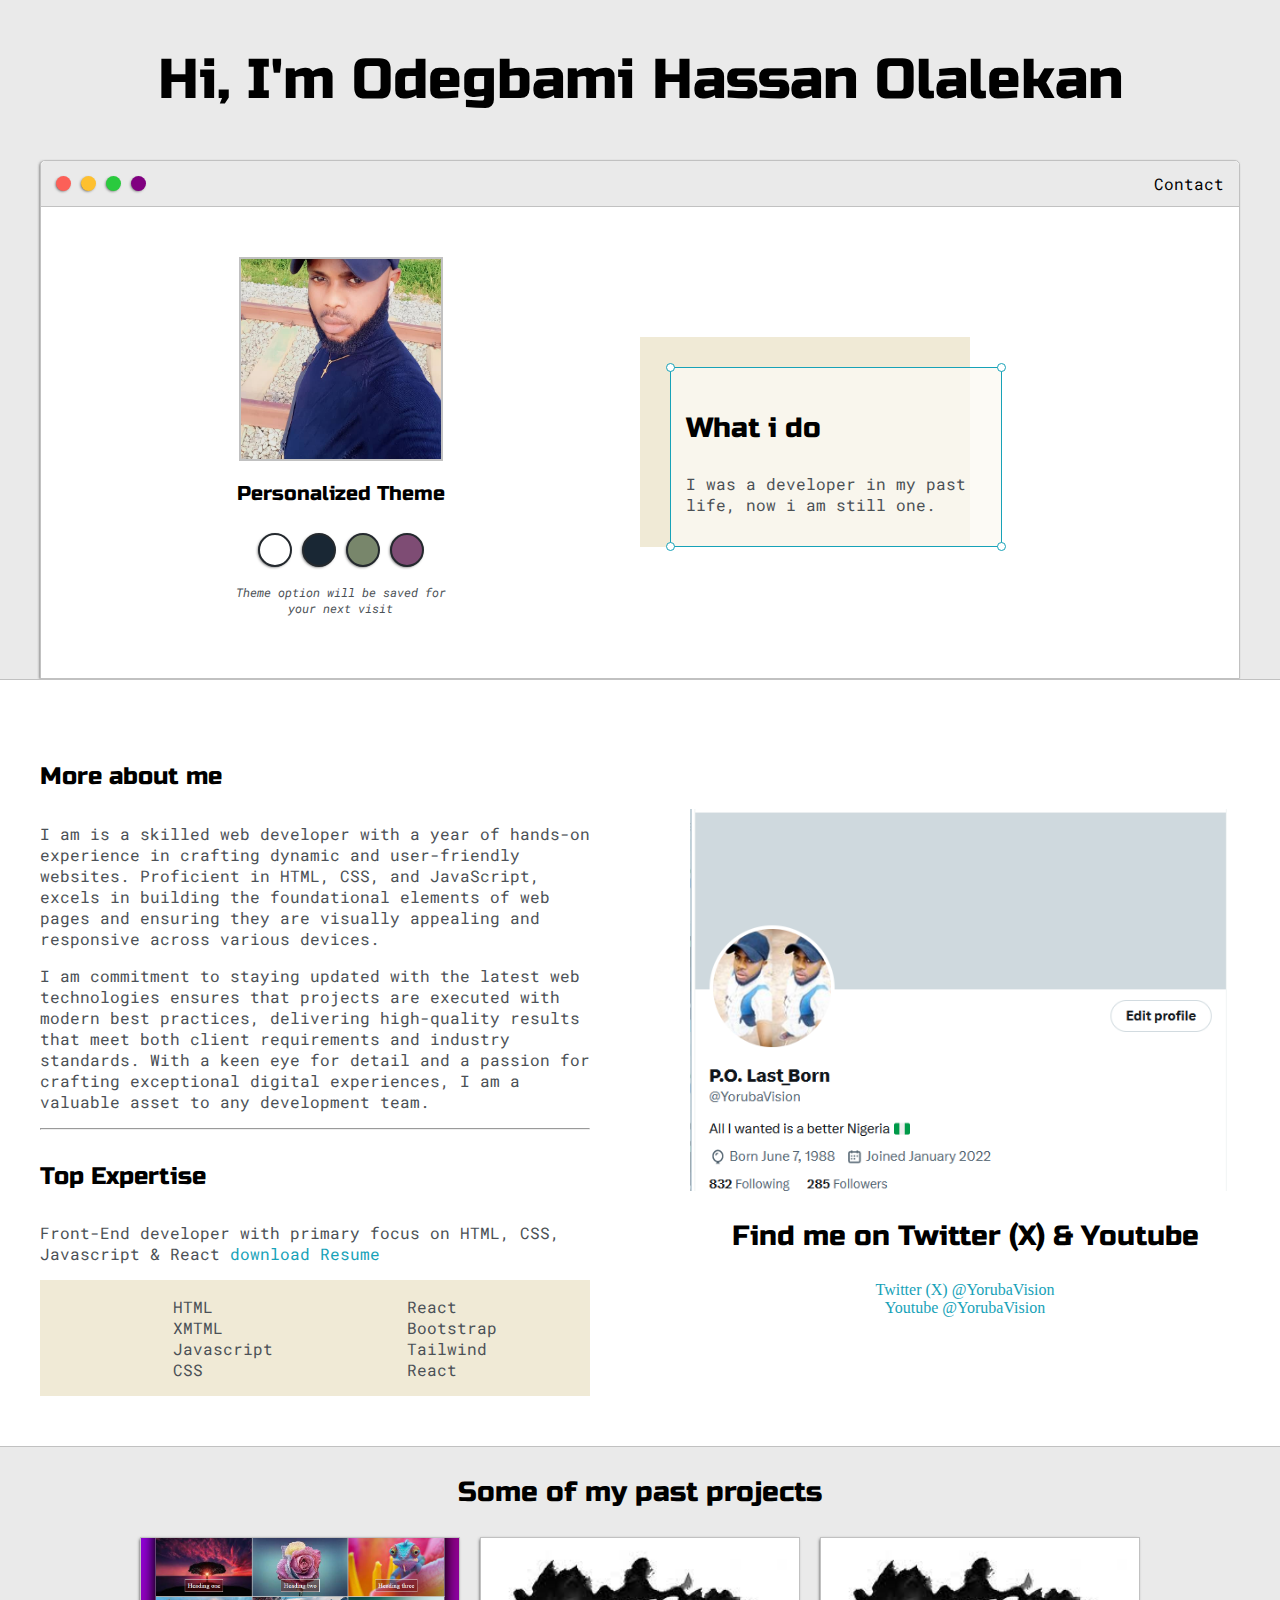
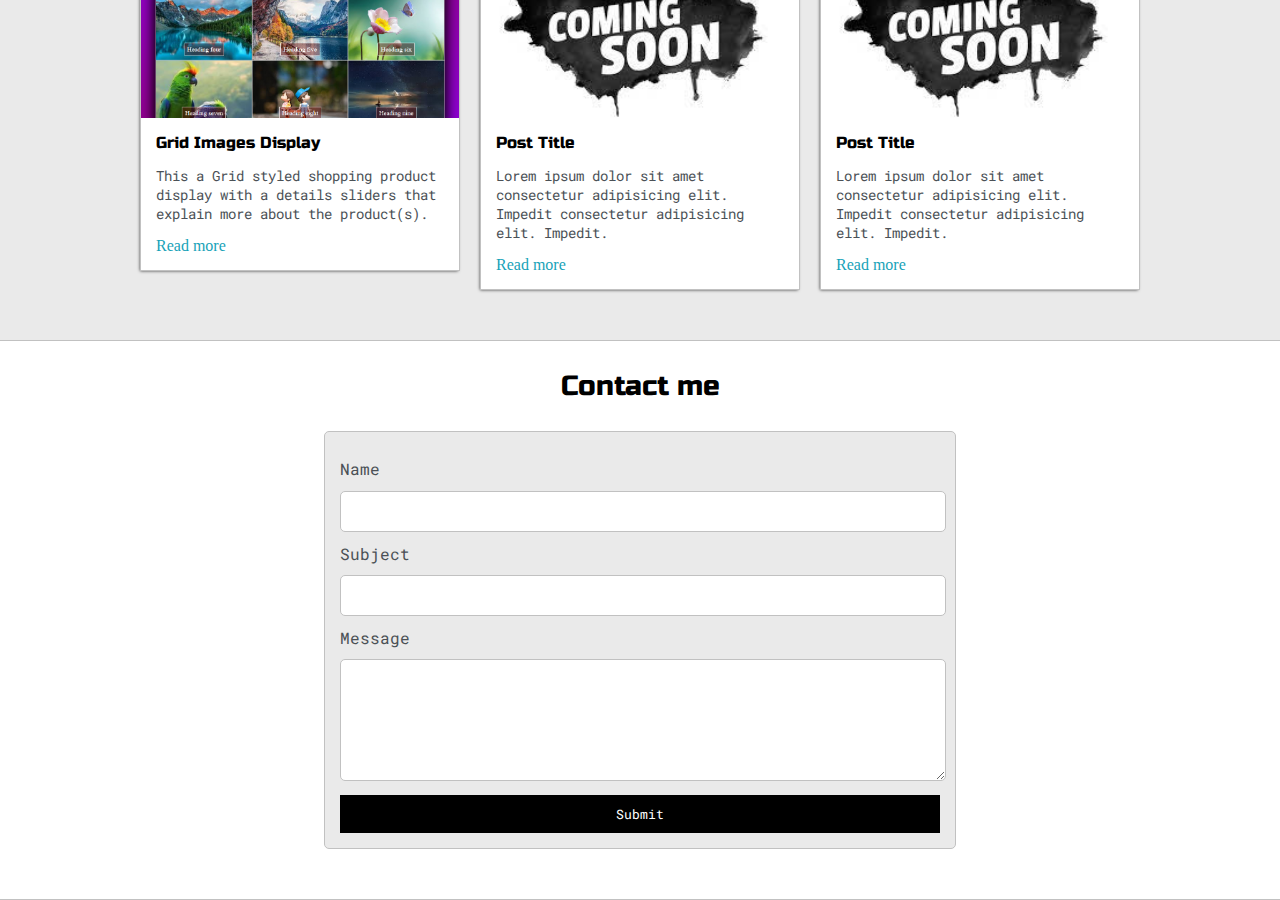
<file: index.html>
<!DOCTYPE html>
<html lang="en">
  <head>
    <meta charset="UTF-8" />
    <meta name="viewport" content="width=device-width, initial-scale=1.0" />
    <link rel="preconnect" href="https://fonts.googleapis.com" />
    <link rel="preconnect" href="https://fonts.gstatic.com" crossorigin />
    <link
      href="https://fonts.googleapis.com/css2?family=Russo+One&display=swap"
      rel="stylesheet" />
    <link rel="preconnect" href="https://fonts.googleapis.com" />
    <link rel="preconnect" href="https://fonts.gstatic.com" crossorigin />
    <link
      href="https://fonts.googleapis.com/css2?family=Roboto+Mono:ital,wght@0,100..700;1,100..700&display=swap"
      rel="stylesheet" />
    <link rel="stylesheet" href="./index.css" />
    <link id="theme-style" rel="stylesheet" href="" />
    <title>Da'Guy Portfolio</title>
  </head>
  <body>
    <section class="s1">
      <div class="main-container">
        <div class="greeting-wrapper">
          <h1>Hi, I'm Odegbami Hassan Olalekan</h1>
        </div>

        <div class="intro-wrapper">
          <div class="nav-wrapper">
            <div class="dots-wrapper">
              <div id="dot-1" class="browser-dot"></div>
              <div id="dot-2" class="browser-dot"></div>
              <div id="dot-3" class="browser-dot"></div>
              <div id="dot-4" class="browser-dot"></div>
            </div>

            <ul id="navigation">
              <li><a href="#">Contact</a></li>
            </ul>
          </div>

          <div class="left-column">
            <img id="profile_picture" src="./images/aaa.jpg" alt="" />
            <h5 style="text-align: center; line-height: 0">
              Personalized Theme
            </h5>
            <div id="theme-option-wrapper">
              <div data-mode="light" id="light-mode" class="theme-dot"></div>
              <div data-mode="blue" id="blue-mode" class="theme-dot"></div>
              <div data-mode="green" id="green-mode" class="theme-dot"></div>
              <div data-mode="purple" id="purple-mode" class="theme-dot"></div>
            </div>
            <p id="settings-note">
              Theme option will be saved for <br />
              your next visit
            </p>
          </div>

          <div class="right-column">
            <div id="preview-shadow">
              <div id="preview">
                <div id="corner-tl" class="corner"></div>
                <div id="corner-tr" class="corner"></div>
                <h3>What i do</h3>
                <p>I was a developer in my past life, now i am still one.</p>
                <div id="corner-br" class="corner"></div>
                <div id="corner-bl" class="corner"></div>
              </div>
            </div>
          </div>
        </div>
      </div>
    </section>

    <section class="s2">
      <div class="main-container">
        <div class="about-wrapper">
          <div class="about-me">
            <h4>More about me</h4>
            <p>
              I am is a skilled web developer with a year of hands-on experience
              in crafting dynamic and user-friendly websites. Proficient in
              HTML, CSS, and JavaScript, excels in building the foundational
              elements of web pages and ensuring they are visually appealing and
              responsive across various devices.
            </p>

            <p>
              I am commitment to staying updated with the latest web
              technologies ensures that projects are executed with modern best
              practices, delivering high-quality results that meet both client
              requirements and industry standards. With a keen eye for detail
              and a passion for crafting exceptional digital experiences, I am a
              valuable asset to any development team.
            </p>

            <hr />

            <h4>Top Expertise</h4>
            <p>
              Front-End developer with primary focus on HTML, CSS, Javascript &
              React
              <a target="_blank" href="#">download Resume</a>
            </p>

            <div id="skills">
              <ul>
                <li>HTML</li>
                <li>XMTML</li>
                <li>Javascript</li>
                <li>CSS</li>
              </ul>

              <ul>
                <li>React</li>
                <li>Bootstrap</li>
                <li>Tailwind</li>
                <li>React</li>
              </ul>
            </div>
          </div>
          <div class="social-links">
            <img id="social-img" src="./images/x-bio.png" alt="" />
            <h3>Find me on Twitter (X) & Youtube</h3>

            <a href="#" target="_blank"> Twitter (X) @YorubaVision</a>
            <a href="#" target="_blank"> Youtube @YorubaVision</a>
          </div>
        </div>
      </div>
    </section>

    <section class="s1">
      <div class="main-container">
        <h3 style="text-align: center">Some of my past projects</h3>
        <div class="post-wrapper">
          <div>
            <div class="post">
              <img class="thumbnail" src="./images/gridPreview.png" alt="" />
              <div class="post-preview">
                <h6 class="post-title">Grid Images Display</h6>
                <p class="post-intro">
                  This a Grid styled shopping product display with a details
                  sliders that explain more about the product(s).
                </p>
                <a href="./gridpage" target="_blank">Read more</a>
              </div>
            </div>
          </div>

          <div>
            <div class="post">
              <img class="thumbnail" src="./images/comingSoon.jpeg" alt="" />
              <div class="post-preview">
                <h6 class="post-title">Post Title</h6>
                <p class="post-intro">
                  Lorem ipsum dolor sit amet consectetur adipisicing elit.
                  Impedit consectetur adipisicing elit. Impedit.
                </p>
                <a href="#">Read more</a>
              </div>
            </div>
          </div>

          <div>
            <div class="post">
              <img class="thumbnail" src="./images/comingSoon.jpeg" alt="" />
              <div class="post-preview">
                <h6 class="post-title">Post Title</h6>
                <p class="post-intro">
                  Lorem ipsum dolor sit amet consectetur adipisicing elit.
                  Impedit consectetur adipisicing elit. Impedit.
                </p>
                <a href="#">Read more</a>
              </div>
            </div>
          </div>
        </div>
      </div>
    </section>

    <section class="s2">
      <div class="main-container">
        <h3 style="text-align: center">Contact me</h3>

        <form action="" id="contact-form">
          <label>Name</label>
          <input class="input-field" type="text" name="name" />

          <label>Subject</label>
          <input class="input-field" type="text" name="subject" />

          <label>Message</label>
          <textarea class="input-field" type="text" name="message"></textarea>

          <input id="submit-btn" type="submit" value="Submit" />
        </form>
      </div>
    </section>

    <script src="./theme.js"></script>
  </body>
</html>
</file>
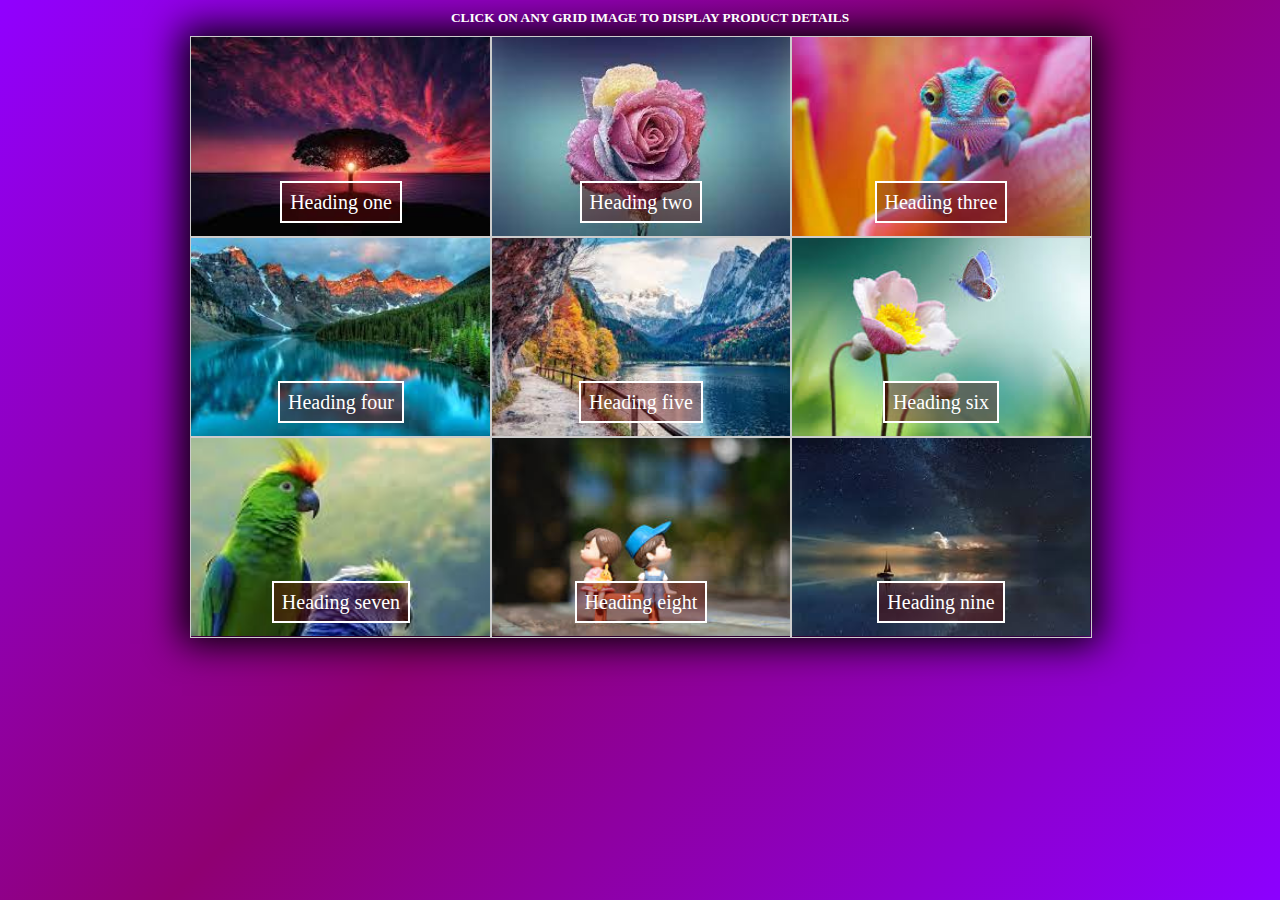
<file: gridpage.html>
<!DOCTYPE html>
<html lang="en">
  <head>
    <title>Title</title>
    <meta charset="utf-8" />
    <meta
      name="viewport"
      content="width=device-width, initial-scale=1, shrink-to-fit=no" />
    <link rel="stylesheet" href="./gridpage.css" />
  </head>

  <body>
    <div>
      <div class="container">
        <small>Click on any grid image to display product details</small>
      </div>
      <div class="main">
      </div>
      <div class="sub-container">
        <div
          class="grid"
          style="
            background-image: url('./images/1.jpeg'); background-repeat: no-repeat; background-size: cover;">
          <a href="#one" class="heading">
            <span>Heading one</span>
          </a>
          <div class="details" id="one">
            <a href="#" class="close">X</a>
            <h2>This is one</h2>
            <p>
              Lorem, ipsum dolor sit amet consectetur adipisicing elit.
              Explicabo quibusdam, impedit tempore iusto nam id in voluptatum
              dolor, voluptates excepturi dicta. Soluta cum eligendi assumenda
              tempora in modi, quisquam aliquam?
            </p>
          </div>
        </div>

        <div class="grid" style="background-image: url('./images/2.jpeg'); background-repeat: no-repeat; background-size: cover;">
          <a href="#two" class="heading">
            <span>Heading two</span>
          </a>
          <div class="details" id="two">
            <a href="#" class="close">X</a>
            <h2>This is two</h2>
            <p>
              Lorem, ipsum dolor sit amet consectetur adipisicing elit.
              Explicabo quibusdam, impedit tempore iusto nam id in voluptatum
              dolor, voluptates excepturi dicta. Soluta cum eligendi assumenda
              tempora in modi, quisquam aliquam?
            </p>
          </div>
        </div>

        <div
        class="grid"
        style="
          background-image: url('./images/3.jpeg'); background-repeat: no-repeat; background-size: cover;">
        <a href="#three" class="heading">
          <span>Heading three</span>
        </a>
        <div class="details" id="three">
          <a href="#" class="close">X</a>
          <h2>This is three</h2>
          <p>
            Lorem, ipsum dolor sit amet consectetur adipisicing elit.
            Explicabo quibusdam, impedit tempore iusto nam id in voluptatum
            dolor, voluptates excepturi dicta. Soluta cum eligendi assumenda
            tempora in modi, quisquam aliquam?
          </p>
        </div>
        </div>

        <div class="grid" style="background-image: url('./images/4.jpeg'); background-repeat: no-repeat; background-size: cover;">
            <a href="#four" class="heading">
            <span>Heading four</span>
            </a>
            <div class="details" id="four">
            <a href="#" class="close">X</a>
            <h2>This is four</h2>
            <p>
                Lorem, ipsum dolor sit amet consectetur adipisicing elit.
                Explicabo quibusdam, impedit tempore iusto nam id in voluptatum
                dolor, voluptates excepturi dicta. Soluta cum eligendi assumenda
                tempora in modi, quisquam aliquam?
            </p>
            </div>
        </div>

        <div class="grid" style="background-image: url('./images/5.jpeg'); background-repeat: no-repeat; background-size: cover;">
            <a href="#five" class="heading">
                <span>Heading five</span>
            </a>
            <div class="details" id="five">
                <a href="#" class="close">X</a>
                <h2>This is five</h2>
                <p>
                Lorem, ipsum dolor sit amet consectetur adipisicing elit.
                Explicabo quibusdam, impedit tempore iusto nam id in voluptatum
                dolor, voluptates excepturi dicta. Soluta cum eligendi assumenda
                tempora in modi, quisquam aliquam?
                </p>
            </div>
        </div>

        <div class="grid" style="background-image: url('./images/6.jpeg'); background-repeat: no-repeat; background-size: cover;">
        <a href="#six" class="heading">
            <span>Heading six</span>
        </a>
        <div class="details" id="six">
            <a href="#" class="close">X</a>
            <h2>This is six</h2>
            <p>
            Lorem, ipsum dolor sit amet consectetur adipisicing elit.
            Explicabo quibusdam, impedit tempore iusto nam id in voluptatum
            dolor, voluptates excepturi dicta. Soluta cum eligendi assumenda
            tempora in modi, quisquam aliquam?
            </p>
        </div>
        </div>

        <div class="grid" style="background-image: url('./images/7.jpeg'); background-repeat: no-repeat; background-size: cover;">
            <a href="#seven" class="heading">
            <span>Heading seven</span>
            </a>
            <div class="details" id="seven">
            <a href="#" class="close">X</a>
            <h2>This is seven</h2>
            <p>
                Lorem, ipsum dolor sit amet consectetur adipisicing elit.
                Explicabo quibusdam, impedit tempore iusto nam id in voluptatum
                dolor, voluptates excepturi dicta. Soluta cum eligendi assumenda
                tempora in modi, quisquam aliquam?
            </p>
            </div>
        </div>

        <div class="grid" style="background-image: url('./images/8.jpeg'); background-repeat: no-repeat; background-size: cover;">
            <a href="#eight" class="heading">
                <span>Heading eight</span>
            </a>
            <div class="details" id="eight">
                <a href="#" class="close">X</a>
                <h2>This is eight</h2>
                <p>
                Lorem, ipsum dolor sit amet consectetur adipisicing elit.
                Explicabo quibusdam, impedit tempore iusto nam id in voluptatum
                dolor, voluptates excepturi dicta. Soluta cum eligendi assumenda
                tempora in modi, quisquam aliquam?
                </p>
            </div>
        </div>

        <div class="grid" style="background-image: url('./images/9.jpeg'); background-repeat: no-repeat; background-size: cover;">
        <a href="#nine" class="heading">
            <span>Heading nine</span>
        </a>
        <div class="details" id="nine">
            <a href="#" class="close">X</a>
            <h2>This is nine</h2>
            <p>
            Lorem, ipsum dolor sit amet consectetur adipisicing elit.
            Explicabo quibusdam, impedit tempore iusto nam id in voluptatum
            dolor, voluptates excepturi dicta. Soluta cum eligendi assumenda
            tempora in modi, quisquam aliquam?
            </p>
        </div>
        </div>

        
              <div style="clear:both"></div>
        </div>
    </div>
    </div>
  </body>
</html>
</file>
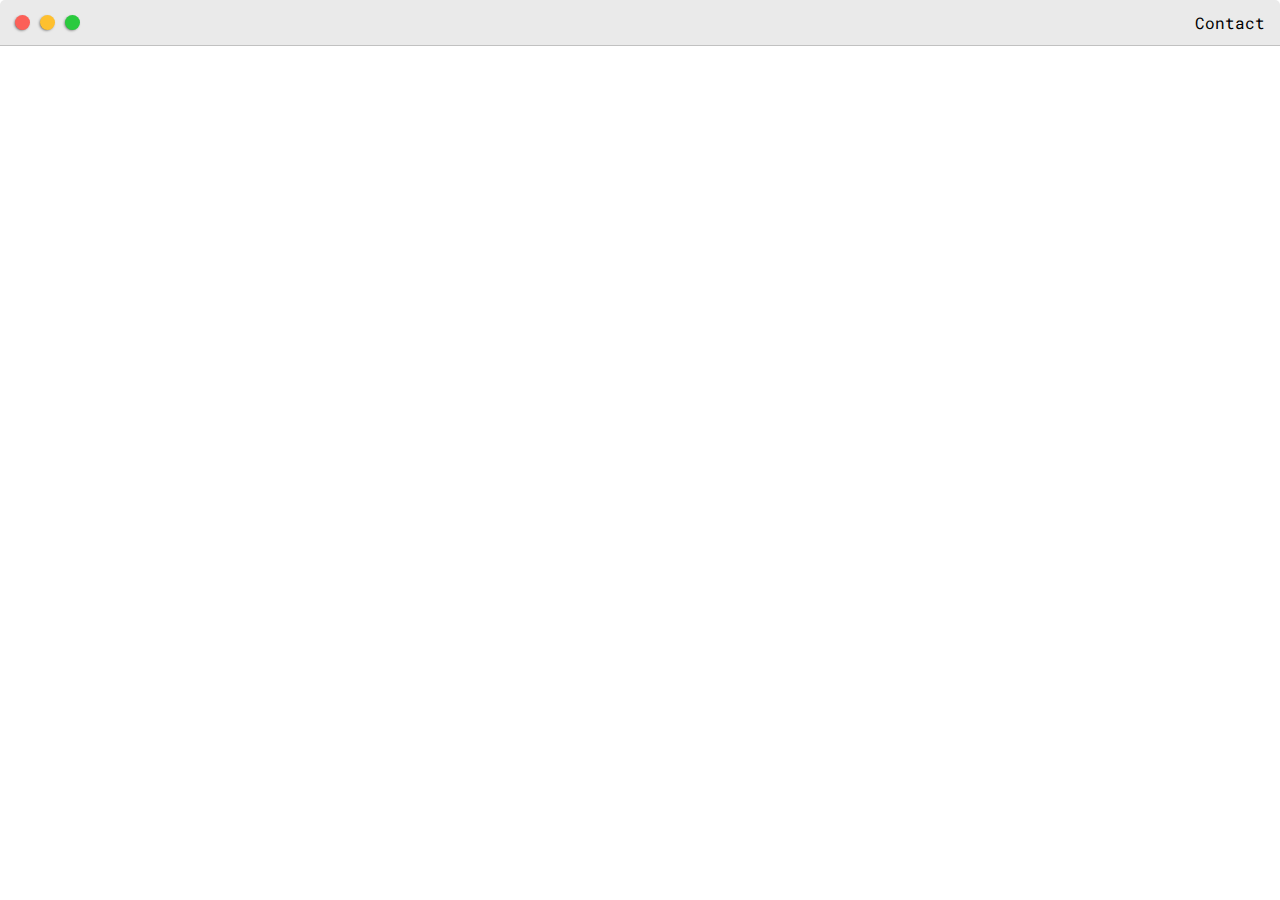
<file: project1.html>
<!DOCTYPE html>
<html lang="en">
  <head>
    <meta charset="UTF-8" />
    <meta name="viewport" content="width=device-width, initial-scale=1.0" />
    <link rel="preconnect" href="https://fonts.googleapis.com" />
    <link rel="preconnect" href="https://fonts.gstatic.com" crossorigin />
    <link
      href="https://fonts.googleapis.com/css2?family=Russo+One&display=swap"
      rel="stylesheet" />
    <link rel="preconnect" href="https://fonts.googleapis.com" />
    <link rel="preconnect" href="https://fonts.gstatic.com" crossorigin />
    <link
      href="https://fonts.googleapis.com/css2?family=Roboto+Mono:ital,wght@0,100..700;1,100..700&display=swap"
      rel="stylesheet" />
    <link rel="stylesheet" href="./index.css" />
    <title>Da'Guy Portfolio</title>
  </head>
  <body>
    <div class="nav-wrapper">
      <div class="dots-wrapper">
        <div id="dot-1" class="browser-dot"></div>
        <div id="dot-2" class="browser-dot"></div>
        <div id="dot-3" class="browser-dot"></div>
      </div>

      <ul id="navigation">
        <li><a href="#">Contact</a></li>
      </ul>
    </div>
  </body>
</html>
</file>
<file: index.css>
:root {
  --mainColor: #eaeaea;
  --secondaryColor: white;

  --borderColor: #c1c1c1;

  --mainText: black;
  --secondaryText: #4b5156;

  --themeDotBorder: #24292e;

  --preview: rgb(251, 249, 243, 0.8);
  --previewShadow: #f0ead6;

  --buttonColor: black;
}

html,
body {
  padding: 0;
  margin: 0;
}

body * {
  transition: 0.3s;
}

h1,
h2,
h3,
h4,
h5,
h6,
strong {
  color: var(--mainText);
  font-family: 'Russo One', sans-serif;
  font-weight: 500;
}

p,
li,
span,
label,
input,
textarea {
  color: var(--secondaryText);
  font-family: 'Roboto Mono', monospace;
}

* {
  text-decoration: none;
  color: #17a2b8;
}

ul {
  list-style: none;
}

h1 {
  font-size: 56px;
}
h2 {
  font-size: 36px;
}
h3 {
  font-size: 28px;
}
h4 {
  font-size: 24px;
}
h5 {
  font-size: 20px;
}
h6 {
  font-size: 16px;
}

.s1 {
  background-color: var(--mainColor);
  border-bottom: 1px solid var(--borderColor);
  overflow: auto;
}

.s2 {
  background-color: var(--secondaryColor);
  border-bottom: 1px solid var(--borderColor);
  overflow: auto;
}

.main-container {
  width: 1200px;
  margin: 0 auto;
}

.greeting-wrapper {
  display: grid;
  min-height: 10em;
  text-align: center;
  align-content: center;
}

.intro-wrapper {
  background-color: var(--secondaryColor);
  border: 1px solid var(--borderColor);
  border-radius: 5px 5px 0px 0px;
  -webkit-box-shadow: -1px 1px 3px -1px rgba(0, 0, 0, 0.75);
  -moz-box-shadow: -1px 1px 3px -1px rgba(0, 0, 0, 0.75);
  box-shadow: -1px 1px 3px -1px rgba(0, 0, 0, 0.75);
  display: grid;
  grid-template-columns: 1fr 1fr;
  /* grid-template-rows: 3em 30em; */
  grid-template-areas:
    'nav-wrapper nav-wrapper'
    'left-column right-column';
}

.nav-wrapper {
  display: flex;
  justify-content: space-between;
  align-items: center;
  grid-area: nav-wrapper;
  border-bottom: 1px solid var(--borderColor);
  background-color: var(--mainColor);
  border-radius: 5px 5px 0 0;
}

#navigation {
  margin: 0;
  padding: 10px;
}

#navigation a {
  color: var(--mainText);
}

#navigation li {
  display: inline-block;
  margin-right: 5px;
  margin-left: 5px;
}

.dots-wrapper {
  display: flex;
  padding: 10px;
}

#dot-1 {
  background-color: #fc6058;
}

#dot-2 {
  background-color: #fec02f;
}

#dot-3 {
  background-color: #2aca3e;
}

#dot-4 {
  background-color: purple;
}

.browser-dot {
  background-color: black;
  height: 15px;
  width: 15px;
  border-radius: 50%;
  margin: 5px;
  -webkit-box-shadow: -1px 1px 3px -1px rgba(0, 0, 0, 0.75);
  -moz-box-shadow: -1px 1px 3px -1px rgba(0, 0, 0, 0.75);
  box-shadow: -1px 1px 3px -1px rgba(0, 0, 0, 0.75);
}

.left-column {
  grid-area: left-column;
  padding-top: 50px;
  padding-bottom: 50px;
}

#profile_picture {
  display: block;
  margin: 0 auto;
  height: 200px;
  width: 200px;
  object-fit: cover;
  border: 2px solid var(--borderColor);
}

#theme-option-wrapper {
  display: flex;
  justify-content: center;
}

.theme-dot {
  height: 30px;
  width: 30px;
  background-color: black;
  border-radius: 50%;
  margin: 5px;
  border: 2px solid var(--themeDotBorder);

  -webkit-box-shadow: -1px 1px 3px -1px rgba(0, 0, 0, 0.75);
  -moz-box-shadow: -1px 1px 3px -1px rgba(0, 0, 0, 0.75);
  box-shadow: -1px 1px 3px -1px rgba(0, 0, 0, 0.75);

  cursor: pointer;
}
.theme-dot:hover {
  border-width: 5px;
}

#light-mode {
  background-color: #fff;
}

#blue-mode {
  background-color: #192734;
}

#green-mode {
  background-color: #78866b;
}

#purple-mode {
  background-color: #7e4c74;
}

#settings-note {
  font-size: 12px;
  font-style: italic;
  text-align: center;
}

.right-column {
  grid-area: right-column;
  display: grid;
  align-content: center;
  padding-top: 50px;
  padding-bottom: 50px;
}

#preview-shadow {
  background-color: var(--previewShadow);
  width: 300px;
  height: 180px;
  padding-left: 30px;
  padding-top: 30px;
}

#preview {
  width: 300px;
  border: 1.5px solid #17a2b8;
  background-color: var(--preview);
  padding: 15px;
  position: relative;
}

.corner {
  position: absolute;
  width: 7px;
  height: 7px;
  border-radius: 50%;
  border: 1.5px solid #17a2b8;
  background-color: #fff;
}

#corner-tl {
  top: -5px;
  left: -5px;
}

#corner-tr {
  top: -5px;
  right: -5px;
}

#corner-br {
  bottom: -5px;
  right: -5px;
}

#corner-bl {
  bottom: -5px;
  left: -5px;
}

.about-wrapper {
  display: grid;
  grid-template-columns: repeat(auto-fit, minmax(320px, 1fr));
  padding-bottom: 50px;
  padding-top: 50px;
  gap: 100px;
}

#skills {
  display: flex;
  justify-content: space-evenly;
  background-color: var(--previewShadow);
}

.social-links {
  display: grid;
  align-content: center;
  text-align: center;
}

#social-img {
  width: 100%;
}

.post-wrapper {
  display: grid;
  grid-template-columns: repeat(auto-fit, 320px);
  gap: 20px;
  justify-content: center;
  padding-bottom: 50px;
}

.thumbnail {
  display: block;
  width: 100%;
  height: 180px;
  object-fit: cover;
}

.post-preview {
  background-color: white;
  padding: 15px;
}

.post {
  border: 1px solid var(--borderColor);
  -webkit-box-shadow: -1px 1px 3px -1px rgba(0, 0, 0, 0.75);
  -moz-box-shadow: -1px 1px 3px -1px rgba(0, 0, 0, 0.75);
  box-shadow: -1px 1px 3px -1px rgba(0, 0, 0, 0.75);
}

.post-title {
  color: black;
  margin: 0;
}

.post-intro {
  color: #4b5156;
  font-size: 14px;
}

#contact-form {
  display: block;
  max-width: 600px;
  margin: 0 auto;
  border: 1px solid var(--borderColor);
  padding: 15px;
  border-radius: 5px;
  background-color: var(--mainColor);
  margin-bottom: 50px;
}

#contact-form label {
  line-height: 2.7em;
}

#contact-form textarea {
  min-height: 100px;
  font-size: 14px;
}

.input-field {
  width: 100%;
  padding-top: 10px;
  padding-bottom: 10px;
  background-color: var(--secondaryColor);
  border-radius: 5px;
  border: 1px solid var(--borderColor);
  font-size: 14px;
}

#submit-btn {
  margin-top: 10px;
  width: 100%;
  padding-top: 10px;
  padding-bottom: 10px;
  color: white;
  background-color: var(--buttonColor);
  border: none;
}

@media screen and (max-width: 1200px) {
  .main-container {
    width: 95%;
  }
}

@media screen and (max-width: 800px) {
  .intro-wrapper {
    grid-template-columns: 1fr;
    grid-template-areas:
      'nav-wrapper'
      'left-column'
      'right-column';
  }
  .right-column {
    justify-content: center;
  }
}
</file>
<file: gridpage.css>
* {
  padding: 0;
  padding: 0;
}

html {
  height: 100%;
}

.container {
  display: flex;
  justify-content: center;
  flex-direction: row;
  width: 100%;
  color: white;
  margin: 10px;
  font-weight: 600;
  text-transform: uppercase;
}

body {
  background: rgba(145, 0, 255, 1);
  background: -moz-linear-gradient(
    -45deg,
    rgba(145, 0, 255, 1) 0%,
    rgba(143, 0, 114, 1) 49%,
    rgba(140, 0, 255, 1) 100%
  );
  background: -webkit-gradient(
    left top,
    right bottom,
    color-stop(0%, rgba(145, 0, 255, 1)),
    color-stop(49%, rgba(143, 0, 114, 1)),
    color-stop(100%, rgba(140, 0, 255, 1))
  );
  background: -webkit-linear-gradient(
    -45deg,
    rgba(145, 0, 255, 1) 0%,
    rgba(143, 0, 114, 1) 49%,
    rgba(140, 0, 255, 1) 100%
  );
  background: -o-linear-gradient(
    -45deg,
    rgba(145, 0, 255, 1) 0%,
    rgba(143, 0, 114, 1) 49%,
    rgba(140, 0, 255, 1) 100%
  );
  background: -ms-linear-gradient(
    -45deg,
    rgba(145, 0, 255, 1) 0%,
    rgba(143, 0, 114, 1) 49%,
    rgba(140, 0, 255, 1) 100%
  );
  background: linear-gradient(
    135deg,
    rgba(145, 0, 255, 1) 0%,
    rgba(143, 0, 114, 1) 49%,
    rgba(140, 0, 255, 1) 100%
  );
  filter: progid:DXImageTransform.Microsoft.gradient( startColorstr='#9100ff', endColorstr='#8c00ff', GradientType=1 );
}

main {
  margin-top: 40px;
}

.sub-container {
  width: 900px;
  margin: 0px auto;
  box-shadow: 0px 0px 35px 8px #000000;
}

.grid {
  position: relative;
  width: 33.33%;
  float: left;
  height: 200px;
  color: white;
}

a.heading {
  position: absolute;
  width: 100%;
  height: 200px;
  line-height: 200px;
  text-align: center;
  text-decoration: none;
  color: white;
  font-size: 20px;
  z-index: 1;
  border: 1px solid #ccc;
}
a.heading span {
  position: relative;
  top: 65px;
  padding: 8px;
  border: 2px solid white;
  background-color: rgba(103, 9, 9, 0.4);
}

.details {
  position: absolute;
  width: 100%;
  height: 100%;
  text-align: center;
  background-color: #272727;
  color: white;
  font-size: 15px;
  opacity: 0;
  z-index: 0;
  top: 0;
  left: 0;
  transition: all 500ms ease-in-out;
  -moz-transition: all 500ms ease-in-out;
}

.details a.close {
  display: block;
  color: white;
  margin-right: 15px;
  margin-top: 5px;
  text-align: right;
  text-decoration: none;
}

.details h2 {
  color: white;
  margin-top: 0px;
}

.details p {
  margin-top: 0px;
  padding: 10px 15px;
  box-sizing: border-box;
  text-align: center;
  color: white;
}

.grid:nth-child(3n + 1) .details::before {
  position: absolute;
  content: '';
  top: 0;
  left: -3%;
  width: 0;
  height: 0;
  border-top: 10px solid transparent;
  border-bottom: 10px solid transparent;
  border-right: 10px solid #b72121;
}

.grid:nth-child(3n + 2) .details::before {
  position: absolute;
  content: '';
  top: 0;
  left: -3%;
  width: 0;
  height: 0;
  border-top: 10px solid transparent;
  border-bottom: 10px solid transparent;
  border-right: 10px solid #b72121;
}

.grid:nth-child(3n + 3) .details::before {
  position: absolute;
  content: '';
  top: 0;
  right: -4%;
  width: 0;
  height: 0;
  border-top: 10px solid transparent;
  border-bottom: 10px solid transparent;
  border-right: 10px solid #b72121;
  transform: rotate(180deg);
}

.grid:nth-child(3n + 1) .details:target {
  opacity: 1;
  left: 100%;
  z-index: 99;
}

.grid:nth-child(3n + 2) .details:target {
  opacity: 1;
  left: 100%;
  z-index: 99;
}

.grid:nth-child(3n + 3) .details:target {
  opacity: 1;
  left: -100%;
  z-index: 99;
}
</file>
